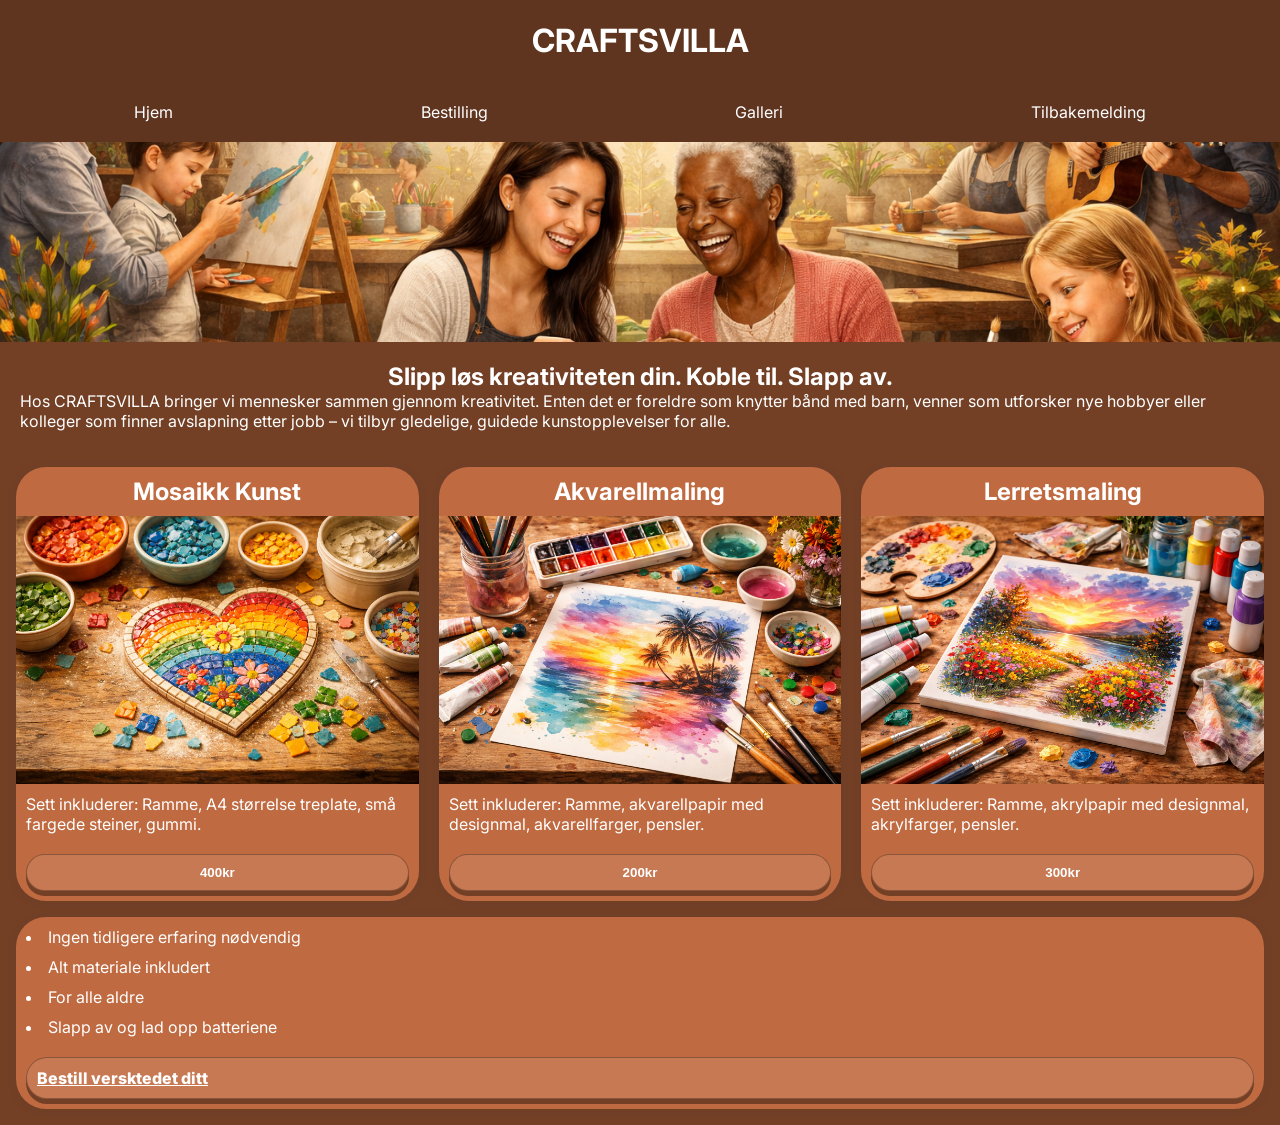
<file: index.html>
<!DOCTYPE html>
<html lang="en">
<head>
    <meta charset="UTF-8">
    <meta name="viewport" content="width=device-width, initial-scale=1.0">
    <title>Document</title>
    <script src="./src/app.js"></script>
    <link rel="stylesheet" href="./styles/style.css">   
</head>
<body>

    <header>
        <h1>CRAFTSVILLA</h1>
        <nav id="nav-bar">
        </nav>
    </header>

    <main class="container">
        <section id="hero">
            <div class="banner">
                <img  src="./images/banner.png">
                <div>
                    <h2>Slipp løs kreativiteten din. Koble til. Slapp av.</h2>
                    <p>Hos CRAFTSVILLA bringer vi mennesker sammen gjennom kreativitet. Enten det er foreldre som knytter bånd med barn, venner som utforsker nye hobbyer eller kolleger som finner avslapning etter jobb – vi tilbyr gledelige, guidede kunstopplevelser for alle.</p>
                </div>
               
            </div>
        </section>
        <section id="content">
            <div class="information" id="information">
                
                <div class="info-grid">
                    <div class="info-card">
                        <h2>Mosaikk Kunst</h2>
                        <img src="./images/mosaikk.png">
                        <p>Sett inkluderer: Ramme, A4 størrelse treplate, små fargede steiner, gummi.</p>
                        <button>400kr</button>
                    </div>
                    <div class="info-card">
                        <h2>Akvarellmaling</h2>
                        <img src="./images/akvarell.png">
                        <p>Sett inkluderer: Ramme, akvarellpapir med designmal, akvarellfarger, pensler.</p>
                        <button>200kr</button>
                    </div>
                    <div class="info-card">
                        <h2>Lerretsmaling </h2>
                        <img src="./images/Lerretsmaling.png">
                        <p>Sett inkluderer: Ramme, akrylpapir med designmal, akrylfarger, pensler.</p>
                        <button>300kr</button>
                    </div> 
                </div>

            </div>



            <div class="info-card">
                <ul>
                    <li>Ingen tidligere erfaring nødvendig</li>
                    <li>Alt materiale inkludert</li>
                    <li>For alle aldre</li>
                    <li>Slapp av og lad opp batteriene</li>
                </ul>
                <a class="a-button" href="/ordering" id="bestill-btn">Bestill versktedet ditt</a>
            </div>

        </section>
    </main>
</body>
</html>
</file>
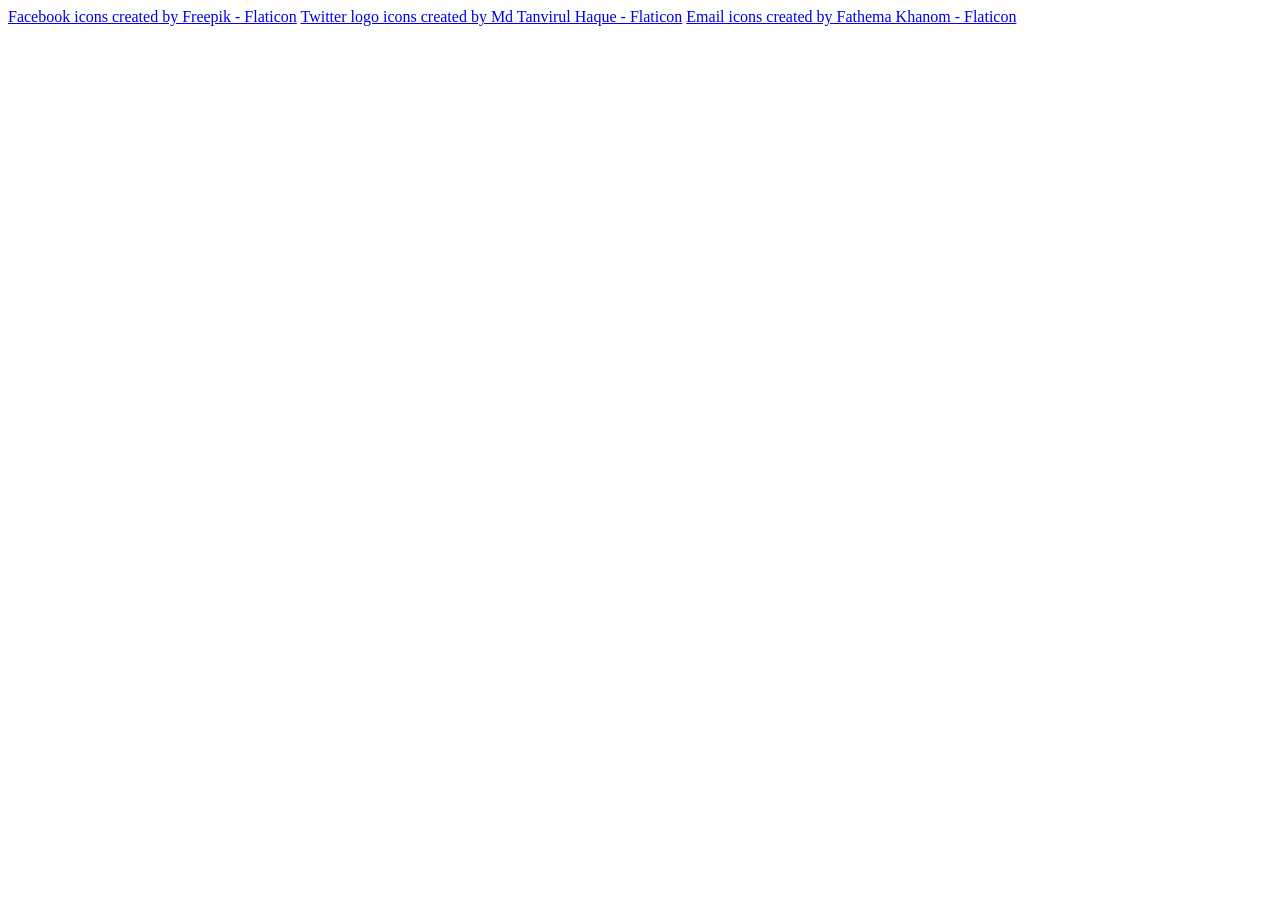
<file: attributions.html>
<!DOCTYPE html>
<html lang="en">
<head>
    <meta charset="UTF-8">
    <meta name="viewport" content="width=device-width, initial-scale=1.0">
    <title>Document</title>
</head>
<body>
    <a href="https://www.flaticon.com/free-icons/facebook" title="facebook icons">Facebook icons created by Freepik - Flaticon</a>
    <a href="https://www.flaticon.com/free-icons/twitter-logo" title="twitter logo icons">Twitter logo icons created by Md Tanvirul Haque - Flaticon</a>
    <a href="https://www.flaticon.com/free-icons/email" title="email icons">Email icons created by Fathema Khanom - Flaticon</a>
</body>
</html>
</file>
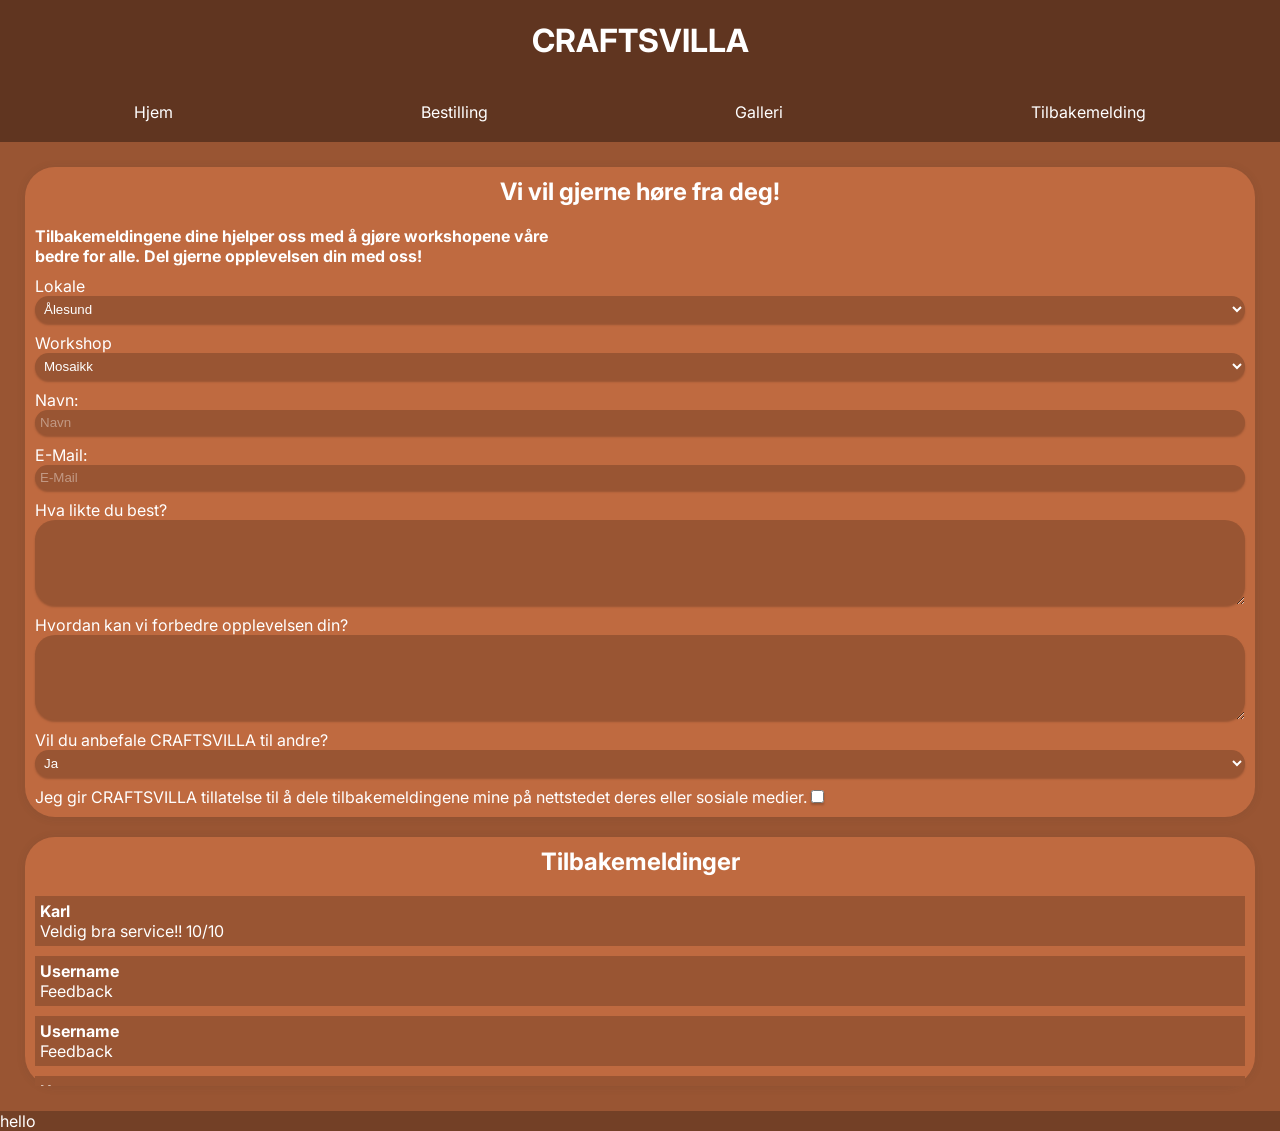
<file: feedback.html>
<!DOCTYPE html>
<html lang="en">
<head>
    <meta charset="UTF-8">
    <meta name="viewport" content="width=device-width, initial-scale=1.0">
    <title>Bestilling</title>
    <script src="./src/app.js"></script>
    <link rel="stylesheet" href="./styles/style.css">
</head>
<body>

    <header id="header" >
        <h1>CRAFTSVILLA</h1>
        <nav id="nav-bar">
        </nav>
    </header>

    <main class="container">
        <section id="feedback">

            <div class="info-card" id="feedback-form">
                <h2>Vi vil gjerne høre fra deg!</h2>

                <form action="">
                    <h3>Tilbakemeldingene dine hjelper oss med å gjøre workshopene våre bedre for alle. Del gjerne opplevelsen din med oss!</h3>

                    <div class="input-group">
                        <label>Lokale</label>
                        <select id="valg-omeråde">
                            <option value="ålesund">Ålesund</option>
                            <option value="Ulstein">Ulstein</option>
                            <option value="Volda">Volda</option>
                            <option value="Ørsta">Ørsta</option>
                        </select>
                    </div>

                    <div class="input-group">
                        <label>Workshop</label>
                        <select id="valg-workshop">
                            <option value="mosaikk">Mosaikk</option>
                            <option value="Akvarellmaling">Akvarellmaling</option>
                            <option value="Lerretsmaling">Lerretsmaling</option>
                            <option value="Lerretsmaling">Annet/Flere</option>
                        </select>
                    </div>
    
    
                    <div class="input-group">
                        <label for="navn">Navn:</label>
                        <input id="navn" type="text" placeholder="Navn">
                    </div>
    
                    <div class="input-group">
                        <label for="navn">E-Mail:</label>
                        <input id="email" type="email" placeholder="E-Mail" autocomplete="email">
                    </div>
    
                    <div class="input-group">
                        <label for="ønsker">Hva likte du best?</label>
                        <textarea name="ønsker" id="ønsker" rows="5"></textarea>
                    </div>
    
    
                    <div class="input-group">
                        <label for="ønsker">Hvordan kan vi forbedre opplevelsen din?</label>
                        <textarea name="ønsker" id="ønsker" rows="5"></textarea>
                    </div>
    
                    <div class="input-group">
                        <label>Vil du anbefale CRAFTSVILLA til andre?</label>
                        <select name="" id="">
                            <option>Ja</option>
                            <option>Nei</option>
                            <option>Kanskje</option>
                        </select>
                    </div>

                    <div class="input-group">
                        <label for="">
                            Jeg gir CRAFTSVILLA tillatelse til å dele tilbakemeldingene mine på nettstedet deres eller sosiale medier.
                            <input type="checkbox" name="" id="">
                        </label>
                    </div>
                </form>

            </div>

            <div class="info-card" id="feedback-list">
                <h2>Tilbakemeldinger</h2>

                <ul>
                    <li class="feedback-card ">
                        <h3>Karl</h3>
                        <!-- <img src="./images/Lerretsmaling.png"> -->
                        <p>Veldig bra service!! 10/10</p>
                    </li>
                    <li class="feedback-card">
                        <h3>Username</h3>
                        <!-- <img src="./images/Lerretsmaling.png"> -->
                        <p>Feedback</p>
                    </li>
                    <li class="feedback-card">
                        <h3>Username</h3>
                        <!-- <img src="./images/Lerretsmaling.png"> -->
                        <p>Feedback</p>
                    </li>
                    <li class="feedback-card">
                        <h3>Username</h3>
                        <!-- <img src="./images/Lerretsmaling.png"> -->
                        <p>Feedback</p>
                    </li>
                    <li class="feedback-card">
                        <h3>Username</h3>
                        <!-- <img src="./images/Lerretsmaling.png"> -->
                        <p>Feedback</p>
                    </li>
                </ul>
            </div>
        </section>
    </main>
    
    <footer>hello</footer>

</body>
</html>
</file>
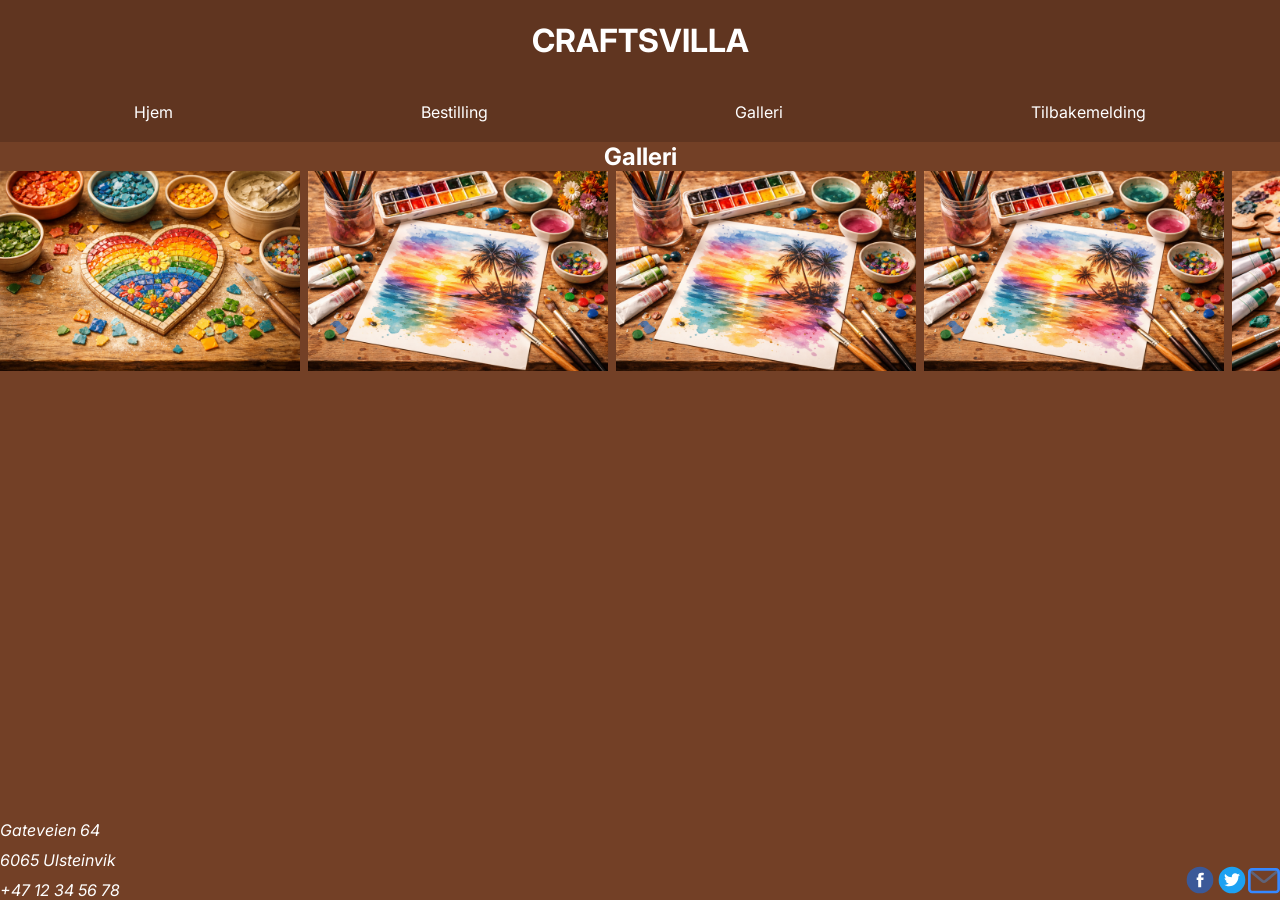
<file: gallery.html>
<!DOCTYPE html>
<html lang="en">
<head>
    <meta charset="UTF-8">
    <meta name="viewport" content="width=device-width, initial-scale=1.0">
    <title>Bestilling</title>
    <script src="./src/app.js"></script>
    <link rel="stylesheet" href="./styles/gallery.css">
    <link rel="stylesheet" href="./styles/style.css">
</head>

<body onload="galleri.setup()">


    <div class="gallery-modal" id="gallery-modal" onclick="galleri.close()" hidden>
        <div class="modal-header">
            <h3 id="gallery-item-header">Bilde</h3>
            <button onclick="galleri.close()">X</button>
        </div>
        <div class="modal-body">
            <img alt="modal image">
            <p class="beskrivelse"></p>
        </div>
    </div>

    <header id="header" >
        <h1>CRAFTSVILLA</h1>
        <nav id="nav-bar">

        </nav>
    </header>
    
    <main class="container">
        <section id="gallery">
            <h2>Galleri</h2>
            <div class="gallery-container" id="image-holder">
                <div class="gallery-item">
                    <!-- Hidden by default, used to fill in the gallery popout modal -->
                    <div class="item-info" hidden>
                        <h3>Mosaikk Kunst</h3>
                        <!-- <p>Mosaikk kunst</p> -->
                            <p>Lorem ipsum, dolor sit amet consectetur adipisicing elit. Debitis sed inventore placeat provident nam, autem ipsa voluptatem aliquam numquam possimus tempora, voluptas consequatur unde repellat fugit totam, eum assumenda fuga!</p>
                    </div>
                    <img src="./images/mosaikk.png" alt="Mosaikk Kunst" onclick="galleri.openImage(this)">

                </div>

                <div class="gallery-item">
                    <!-- Hidden by default, used to fill in the gallery popout modal -->
                    <div class="item-info" hidden>
                        <h3>Akvarellmaling</h3>
                        <p>Akvarellmaling</p>
                    </div>
                    <img src="./images/akvarell.png" alt="Akvarellmaling" onclick="galleri.openImage(this)">

                </div>
                <div class="gallery-item">
                    <!-- Hidden by default, used to fill in the gallery popout modal -->
                    <div class="item-info" hidden>
                        <h3>Akvarellmaling</h3>
                        <p>Akvarellmaling</p>
                    </div>
                    <img src="./images/akvarell.png" alt="Akvarellmaling" onclick="galleri.openImage(this)">

                </div>                <div class="gallery-item">
                    <!-- Hidden by default, used to fill in the gallery popout modal -->
                    <div class="item-info" hidden>
                        <h3>Akvarellmaling</h3>
                        <p>Akvarellmaling</p>
                    </div>
                    <img src="./images/akvarell.png" alt="Akvarellmaling" onclick="galleri.openImage(this)">

                </div>
                <div class="gallery-item">
                    <!-- Hidden by default, used to fill in the gallery popout modal -->
                    <div class="item-info" hidden>
                        <h3>Lerretsmaling</h3>
                        <p>Lerretsmaling</p>
                    </div>
                    <img src="./images/Lerretsmaling.png" alt="Lerretsmaling" onclick="galleri.openImage(this)">

                </div>

            </div>
        </section>
    </main>


    <footer>

        <address>
            <ul>
                <li>Gateveien 64</li>
                <li>6065 Ulsteinvik</li>
                <li>+47 12 34 56 78</li>
            </ul>
        </address>

        <div class="icon-row">
            <a href="#">
                <img src="./images/icons/facebook.svg" alt="" >
            </a>
            <a href="#">
                <img src="./images/icons/twitter.svg" alt="" >
            </a>
            <a href="#">
                <img src="./images/icons/email.svg" alt="">
            </a>
        </div>

    </footer>

</body>
</html>
</file>
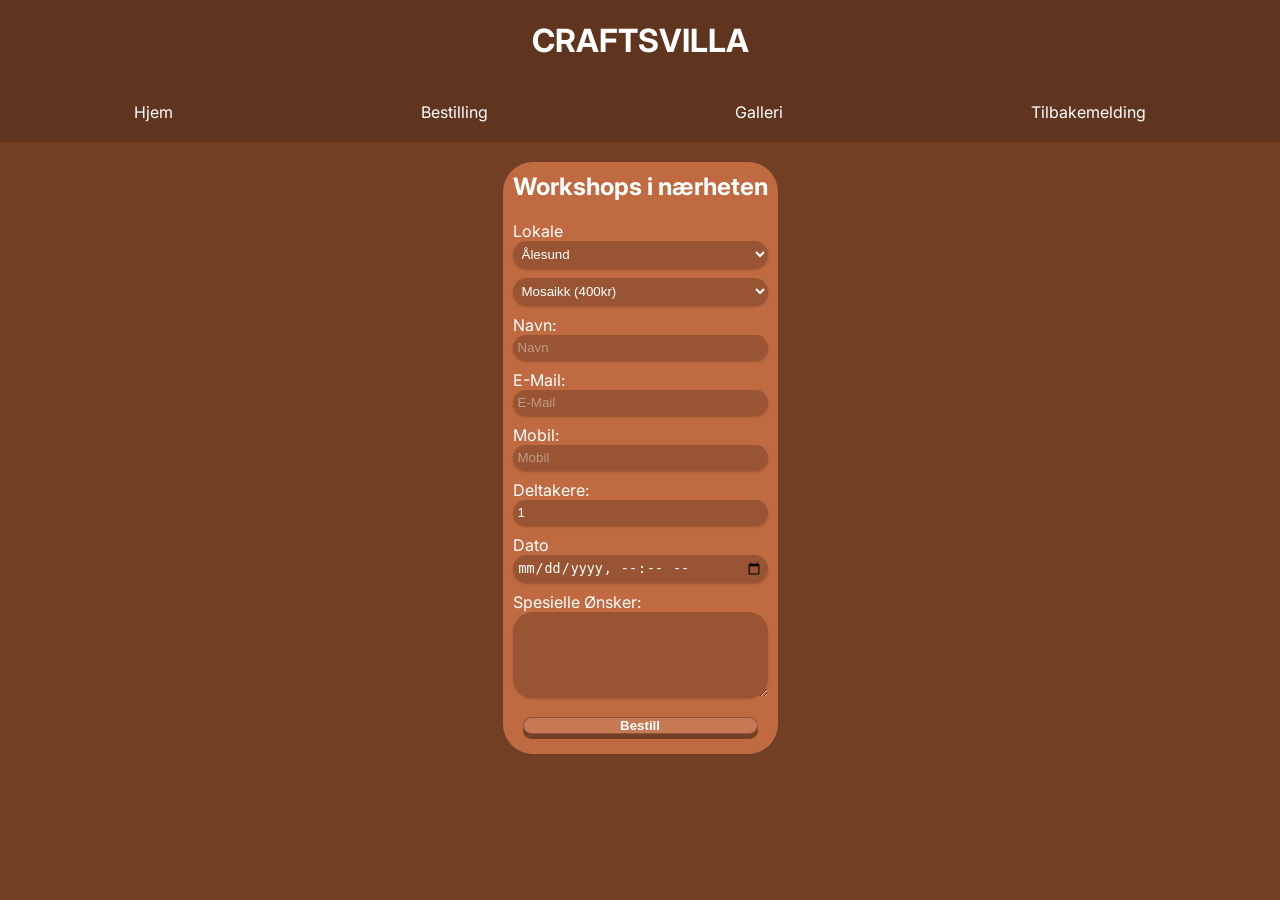
<file: ordering.html>
<!DOCTYPE html>
<html lang="en">
<head>
    <meta charset="UTF-8">
    <meta name="viewport" content="width=device-width, initial-scale=1.0">
    <title>Bestilling</title>
    <script src="./src/app.js"></script>
    <link rel="stylesheet" href="./styles/style.css">
    <!-- <link rel="stylesheet" href="./styles/ordering.css"> -->
</head>
<body>

<header id="header" >
    <h1>CRAFTSVILLA</h1>
    <nav id="nav-bar">
    </nav>
</header>


    <main class="container">
        <section id="ordering" class="info-card">
                <h2>Workshops i nærheten</h2>
                <!-- <iframe src="https://www.google.com/maps/embed?pb=!1m16!1m12!1m3!1d476632.8917587868!2d5.531032012206915!3d62.182964541840484!2m3!1f0!2f0!3f0!3m2!1i1024!2i768!4f13.1!2m1!1sBurger%20King!5e0!3m2!1sen!2sno!4v1773916485644!5m2!1sen!2sno"  style="border:0;" allowfullscreen="" loading="lazy" referrerpolicy="no-referrer-when-downgrade"></iframe> -->
                <form>
                    <div class="input-group">
                        <label>Lokale</label>
                        <select id="valg-omeråde">
                            <option value="ålesund">Ålesund</option>
                            <option value="Ulstein">Ulstein</option>
                            <option value="Volda">Volda</option>
                            <option value="Ørsta">Ørsta</option>
                        </select>
                    </div>


                    <div class="input-group">
                        <select id="valg-workshop">
                            <option value="mosaikk">Mosaikk (400kr)</option>
                            <option value="Akvarellmaling">Akvarellmaling(200kr)</option>
                            <option value="Lerretsmaling">Lerretsmaling(300kr)</option>
                        </select>
                    </div>


                    <div class="input-group">
                        <label for="navn">Navn:</label>
                        <input id="navn" type="text" placeholder="Navn">
                    </div>

                    <div class="input-group">
                        <label for="navn">E-Mail:</label>
                        <input id="email" type="email" placeholder="E-Mail" autocomplete="email">
                    </div>

                    <div class="input-group">
                        <label for="navn">Mobil:</label>              
                        <input id="mobil" type="text" placeholder="Mobil">
                    </div>

                    <div class="input-group">
                        <label for="">Deltakere:</label>
                        <input type="number" value="1" min="1" max="20" name="" id="personer">
                    </div>
                    <div class="input-group">
                        <label for="date">Dato</label>
                        <input type="datetime-local" name="date" id="date">
                    </div>

                    <div class="input-group">
                        <label for="ønsker">Spesielle Ønsker:</label>
                        <textarea name="ønsker" id="ønsker" rows="5"></textarea>
                    </div>

                    <button type="submit">Bestill</button>
                </form>
        </section>
    </main>
    

</body>
</html>
</file>
<file: styles/style.css>
@import url('https://fonts.googleapis.com/css2?family=Inter:ital,opsz,wght@0,14..32,100..900;1,14..32,100..900&display=swap');

:root{
    /* COLOR THEME BY AI */
    --bg-main: hsl(20, 50%, 30%);      /* dark wood background */
    --bg-secondary: hsl(20, 50%, 40%); /* tavern walls */
    --card-bg: hsl(20, 50%, 50%);      /* panels/sections */
    --accent: hsl(41, 56%, 51%);       /* gold (buttons, highlights) */
    --accent-soft: hsl(43, 68%, 69%);  /* lighter gold */
    --text-main: hsl(40, 69%, 87%);    /* warm readable text */
    --text-muted: hsl(34, 44%, 69%);   /* softer text */
    --shadow-color: hsl(20, 50%, 10%);
    font-family: "Inter", sans-serif;
    font-optical-sizing: auto;
    font-weight: 400;
    font-style: normal;
}


*:not(h1){
    box-sizing: border-box;
    margin: 0;
    padding: 0;
    color: white;
}

html, body{
    display: flex;
    flex-direction: column;
    background: var(--bg-main);
    height: 100%;
}

main{
    display: flex;
    flex-direction: column;
    flex:1;
}
header {
    text-align: center;
    background-color: hsl(from var(--bg-main) h s clamp(0, calc(l - 5), 100));
}


img{
    max-width: 100%;
    height: auto;
}


/* NAV-BAR */
#nav-bar{   
    display: flex;
    justify-content: space-around;
    flex: 1 1 auto;
    /* gap: 16px; */
    padding: 10px;
}


#nav-bar a{
    padding: 10px 10px;
    text-decoration: none;
}

#nav-bar a:hover{
    border-radius: 10px;
    color: var(--accent);
    /* box-shadow: 0px 2px 5px var(--shadow-color); */
}


footer{
    display: flex;
    flex-direction: row;
    max-height: 100px;
}

footer address ul{
    list-style-type: none;
}

.icon-row{
    flex-grow: 1;
    display: flex;
    justify-content: flex-end;
    align-items: flex-end;
}

.icon-row img{
    max-width: 32px;
    max-height: 32px;
}

.container{
    display: flex;
    flex-direction: column;
    flex: 1;
}

section#hero{
    display: flex;
    flex-direction: column;
}

section#hero .banner{
    display: flex;
    flex-direction: column;
}




section#hero .banner > *:not(img){
    margin: 20px;
}
section#hero .banner img{
    object-fit:cover;
    height: 200px;
}

section#hero .banner h2{
    text-align: center;
    /* position: relative; */
    /* margin: 20px; */
}


section#content{
    display: flex;
    flex-direction: column;
    margin: 16px;
    gap: 16px;
}

section#content .information{
    display:flex;
    flex-direction: column;
    gap: 10px;
    justify-self: center;
    align-self: center;
}

ul{
    list-style: inside;
}

.info-grid{
    display: grid;
    grid-template-columns: repeat(1, 1fr);
    gap: 20px;
}

.info-card{
    display: flex;
    flex-direction: column;
    /* border: 2px solid var(--accent-color); */
    background-color: var(--card-bg);
    box-shadow: 0 1px 10px hsla(0, 0%, 20%,.1);
    border-radius: 30px;
    corner-shape: squircle;
}

.info-card h2{
    text-align: center;
}
.info-card > *:not(img){
    padding: 10px;
}

.info-card button, .a-button{
    background-color: hsl(from var(--bg-main) h s clamp(0, calc(l + 25), 100));
    box-shadow: 0 5px 5px var(--bg-main);
    color: white;
    font-weight: 800;
    border-radius: 30px;
    corner-shape: squircle;
    margin: 10px;

    box-shadow: 0 5px 0px var(--bg-main);
    border-style: inset;
    border: 1px solid hsla(0, 0%, 0%, .3);

}
.info-card button:hover, .a-button:hover{
    box-shadow: 0 3px 0px var(--bg-main);
    border-style: inset;
    border: 1px solid hsla(0, 0%, 0%, .5);
}

.info-card button:active, .a-button:active{
    border-style:inset;
    box-shadow: 0 -1px 0 var(--bg-main);
}

.popout-border{
    border: 2px solid var(--accent-color);
    background-color: var(--secondary-color);
    border-style: outset;
    border-radius: 10px;
}



#ordering{
    margin: 20px auto;
}

#feedback{
    display: flex;
    flex-direction: column;
    background-color: var(--bg-secondary);
    gap: 20px;
    /* flex: 1; */
    padding: 25px;
}

#feedback-list ul{
    overflow-y: auto;
    max-height: 200px;
}

li.feedback-card{
    list-style-type: none;
    background-color: var(--bg-secondary);
    padding: 5px;
}

ul > *:not(:last-child){
    margin-bottom: 10px;
}
#ordering form, #feedback form{
    display: flex;
    flex-direction: column;
    gap: 10px;
}


#feedback h3{
    max-width: 50ch;
    font-size: 1rem;
}

.input-group{
    display: flex;
    flex-direction: column;
    flex-grow: 1;
}

form select,.input-group input, textarea{
    background-color: var(--bg-secondary);
    box-shadow: 0 2px 2px var(--bg-secondary);
    color: white;
    border:0;
    border-radius: 20px;
    outline: 0;
    corner-shape: squircle;
    padding: 5px;
}


input[style="checkbox"]{
    height: 20px;
}
select::placeholder,.input-group input::placeholder{
    color: hsla(0, 0%, 100%, .4);
}
.info-card img{
    max-width: 100%;
    height: auto;
}


@media (min-width:800px) {
    /* section#hero .banner img{
        width: 100%;
        object-fit:fill;
        height: auto;
        height: 200px;
    } */

    header > *:not(h1){
        display: flex;
        justify-content: center;
    }

    section#content .information{
        display: flex;
        flex-direction: row;
    }
    

    .info-grid{
        display: grid;
        grid-template-columns: repeat(3, 1fr);
        gap: 20px;
    }
}
</file>
<file: styles/gallery.css>
section#gallery{
    display: flex;
    flex-direction: column;
    flex:1;
}

section#gallery h2{
    text-align: center;
}

.gallery-container{
    display: flex;
    gap: 8px;
    overflow-x: scroll;
}
.gallery-container img{
    max-width: 300px;
    max-height: 300px;
}

.gallery-item{
    cursor: grab;
}

.gallery-modal{
    display: flex;
    flex-direction: column;
    position: fixed;
    z-index: 100000;
    backdrop-filter: blur(100px);
    background-color: rgba(0, 0, 0, .3);
    width: 100%;
    height: 100vh;
}

.modal-header{
    display: flex;
    flex-direction: row;
    padding: 5px;
}


.modal-container{
    display: flex;
    flex-direction: column;
    flex-grow: 1;
    height: 100%;
    width: 100%;
}


.modal-header button{
    width: 2rem;
    height: 2rem;
    background: 0;
    border: 0;
    cursor: pointer;
    color:white;
    font-size: 2rem;
    font-family: 'Courier New';
}

.modal-header h3{
    text-align: center;
    flex-grow: 1;
}

.modal-body{
    display:flex;
    flex-direction: column;
    justify-content: center;
    height: 100%;

}

.gallery-modal img{
    width: 100%;
    object-fit: contain;
    height: 300px;
    
}

.gallery-modal p{
    flex-grow: 1;
    /* text-align: center; */
    text-overflow: ellipsis;
    width: 100%;
    justify-self: center;
    align-self: center;
    padding: 5px;
}

@media (min-width:800px) {
    .gallery-modal p{
        width: 50%;
    }
}
</file>
<file: styles/ordering.css>
section#ordering{
    display: flex;
    flex-direction: column;
    justify-content: center;
    align-items: center;
}

section#ordering > * {
    padding: 8px;
    gap: 8px;
}
form{
    display: flex;
    flex-direction: column;
}

section#ordering h2{
    text-align: center;
}

input,select, textarea, button{
    background-color: transparent;
}

form select > option{
    color: black;
}
</file>
